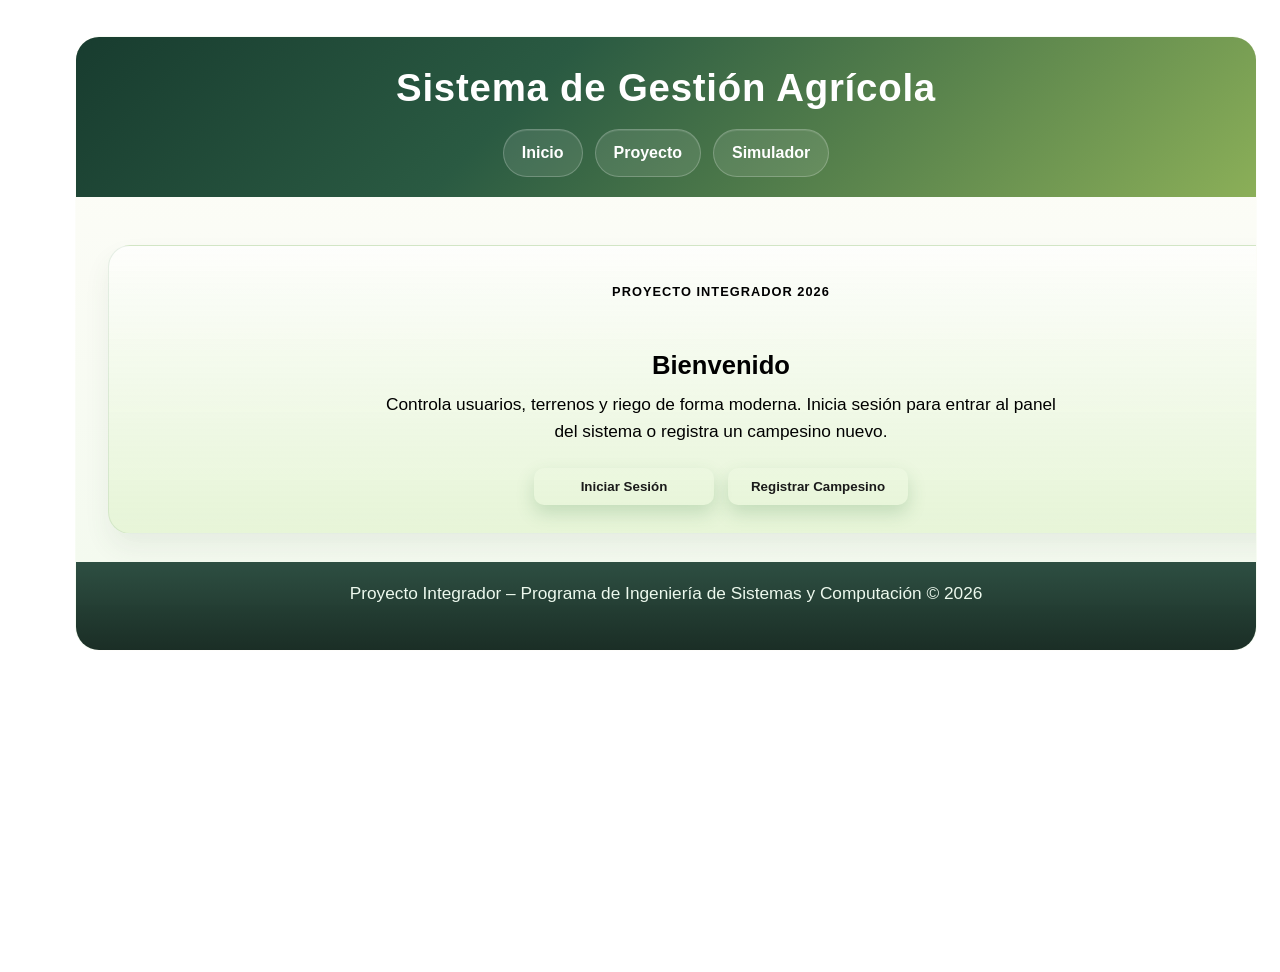
<file: Vista/INDEX.html>
<!DOCTYPE html>
<html lang="es">
<head>
    <meta charset="UTF-8">
    <meta name="viewport" content="width=device-width, initial-scale=1.0">
    <title>Sistema de Gestión Agrícola | 2026</title>
    <link rel="stylesheet" href="/Vista/CSS/estilo.css">
</head>
<body>
    <div class="container">
        <header>
            <h1>Sistema de Gestión Agrícola</h1>
            <nav class="nav-links">
                <a href="/">Inicio</a>
                <a href="/Vista/HTML/0_inicio.html">Proyecto</a>
                <a href="/Vista/HTML/2_simulacion.html">Simulador</a>
            </nav>
        </header>

        <main>
            <div id="welcomeSection" class="main-container visible">
                <span class="hero-badge">Proyecto Integrador 2026</span>
                <h2>Bienvenido</h2>
                <p>Controla usuarios, terrenos y riego de forma moderna. Inicia sesión para entrar al panel del sistema o registra un campesino nuevo.</p>
                <div class="hero-actions">
                    <button id="showLoginBtn">Iniciar Sesión</button>
                    <button id="showRegisterBtn">Registrar Campesino</button>
                </div>
            </div>

            <div id="loginSection" class="main-container">
                <h2>Iniciar Sesión</h2>
                <form id="formLogin">
                    <label for="loginNombre">Nombre de Usuario:</label>
                    <input type="text" id="loginNombre" required>
                    <label for="loginContrasena">Contraseña:</label>
                    <input type="password" id="loginContrasena" required>
                    <button type="submit">Iniciar Sesión</button>
                    <p id="mensajeLogin" class="message"></p>
                </form>
                <button id="backToWelcomeFromLogin">Volver</button>
            </div>

            <div id="registerSection" class="main-container">
                <h2>Registrar Nuevo Campesino</h2>
                <form id="formCrearUsuario">
                    <label for="nombreUsuario">Nombre de Usuario:</label>
                    <input type="text" id="nombreUsuario" required>
                    <label for="contrasenaUsuario">Contraseña:</label>
                    <input type="password" id="contrasenaUsuario" required>
                    <button type="submit">Registrar</button>
                    <p id="mensajeRegistro" class="message"></p>
                </form>
                <button id="backToWelcomeFromRegister">Volver</button>
            </div>

            <div id="adminSection" class="main-container">
                <h2>Panel de Administración</h2>
                <p>Bienvenido, <span id="adminUsername"></span> (<span id="adminUserRole"></span>)</p>

                <section>
                    <h3>Crear Nuevo Usuario</h3>
                    <form id="formAdminCrearUsuario">
                        <label for="adminNombreUsuario">Nombre de Usuario:</label>
                        <input type="text" id="adminNombreUsuario" required>
                        <label for="adminContrasenaUsuario">Contraseña:</label>
                        <input type="password" id="adminContrasenaUsuario" required>
                        <label for="adminRolUsuario">Rol:</label>
                        <select id="adminRolUsuario" required>
                            <option value="campesino">Campesino</option>
                            <option value="administrador">Administrador</option>
                        </select>
                        <button type="submit">Crear Usuario</button>
                        <p id="mensajeAdminCrearUsuario" class="message"></p>
                    </form>

                    <h3>Editar Usuario Existente</h3>
                    <form id="formAdminEditarUsuario">
                        <label for="adminSelectUsuarioEditar">Usuario:</label>
                        <select id="adminSelectUsuarioEditar" required></select>
                        <label for="adminEditarNombreUsuario">Nuevo Nombre:</label>
                        <input type="text" id="adminEditarNombreUsuario" required>
                        <label for="adminEditarRolUsuario">Nuevo Rol:</label>
                        <select id="adminEditarRolUsuario" required>
                            <option value="campesino">Campesino</option>
                            <option value="administrador">Administrador</option>
                        </select>
                        <label for="adminEditarContrasenaUsuario">Nueva Contraseña (opcional):</label>
                        <input type="password" id="adminEditarContrasenaUsuario">
                        <button type="submit">Guardar Cambios</button>
                        <p id="mensajeAdminEditarUsuario" class="message"></p>
                    </form>

                    <div id="listaUsuarios"></div>
                </section>

                <section>
                    <h3>Crear Nuevo Terreno</h3>
                    <form id="formAdminCrearTerreno">
                        <label for="adminAnchoTerreno">Ancho (metros):</label>
                        <input type="number" id="adminAnchoTerreno" step="0.01" min="0.01" required>
                        <label for="adminLargoTerreno">Largo (metros):</label>
                        <input type="number" id="adminLargoTerreno" step="0.01" min="0.01" required>
                        <button type="submit">Crear Terreno</button>
                        <p id="mensajeAdminCrearTerreno" class="message"></p>
                    </form>

                    <h3>Editar Terreno Existente</h3>
                    <form id="formAdminEditarTerreno">
                        <label for="adminSelectTerrenoEditar">Terreno:</label>
                        <select id="adminSelectTerrenoEditar" required></select>
                        <label for="adminEditarAnchoTerreno">Nuevo Ancho:</label>
                        <input type="number" id="adminEditarAnchoTerreno" step="0.01" min="0.01" required>
                        <label for="adminEditarLargoTerreno">Nuevo Largo:</label>
                        <input type="number" id="adminEditarLargoTerreno" step="0.01" min="0.01" required>
                        <button type="submit">Guardar Terreno</button>
                        <p id="mensajeAdminEditarTerreno" class="message"></p>
                    </form>

                    <div id="listaTerrenos"></div>
                </section>

                <section>
                    <h3>Asignar Terreno a Campesino</h3>
                    <form id="formAdminAsignarTerreno">
                        <label for="selectCampesinoAsignar">Seleccionar Campesino:</label>
                        <select id="selectCampesinoAsignar" required>
                            <option value="">Cargando campesinos...</option>
                        </select>
                        <label for="selectTerrenoAsignar">Seleccionar Terreno:</label>
                        <select id="selectTerrenoAsignar" required>
                            <option value="">Cargando terrenos...</option>
                        </select>
                        <button type="submit">Asignar Terreno</button>
                        <p id="mensajeAsignarTerreno" class="message"></p>
                    </form>
                </section>

                <button id="logoutAdminBtn">Cerrar Sesión</button>
            </div>

            <div id="campesinoSection" class="main-container">
                <h2>Panel del Campesino</h2>
                <p>Bienvenido, <span id="campesinoUsername"></span> (<span id="campesinoUserRole"></span>)</p>
                <section>
                    <h3>Información de Terreno Asignado:</h3>
                    <p id="infoTerrenoCampesino">Ninguno asignado.</p>
                </section>
                <section>
                    <h3>Cambiar de Terreno</h3>
                    <form id="formCampesinoCambiarTerreno">
                        <label for="selectTerrenoCampesino">Selecciona tu nuevo terreno:</label>
                        <select id="selectTerrenoCampesino" required>
                            <option value="">Cargando terrenos...</option>
                        </select>
                        <button type="submit">Cambiar Terreno</button>
                        <p id="mensajeCambiarTerrenoCampesino" class="message"></p>
                    </form>
                </section>
                <section>
                    <h3>Control de Aspersor:</h3>
                    <p>Estado del Aspersor: <span id="estadoAspersorCampesino">APAGADO</span></p>
                    <div class="hero-actions" style="justify-content:flex-start;">
                        <button id="btnEncenderAspersor">Encender Aspersor</button>
                        <button id="btnApagarAspersor">Apagar Aspersor</button>
                    </div>
                </section>
                <button id="logoutCampesinoBtn">Cerrar Sesión</button>
            </div>
        </main>

        <footer>
            <p>Proyecto Integrador – Programa de Ingeniería de Sistemas y Computación © 2026</p>
        </footer>
    </div>

    <script src="../Logica/JavaScript/kaka.js"></script>
</body>
</html>
</file>
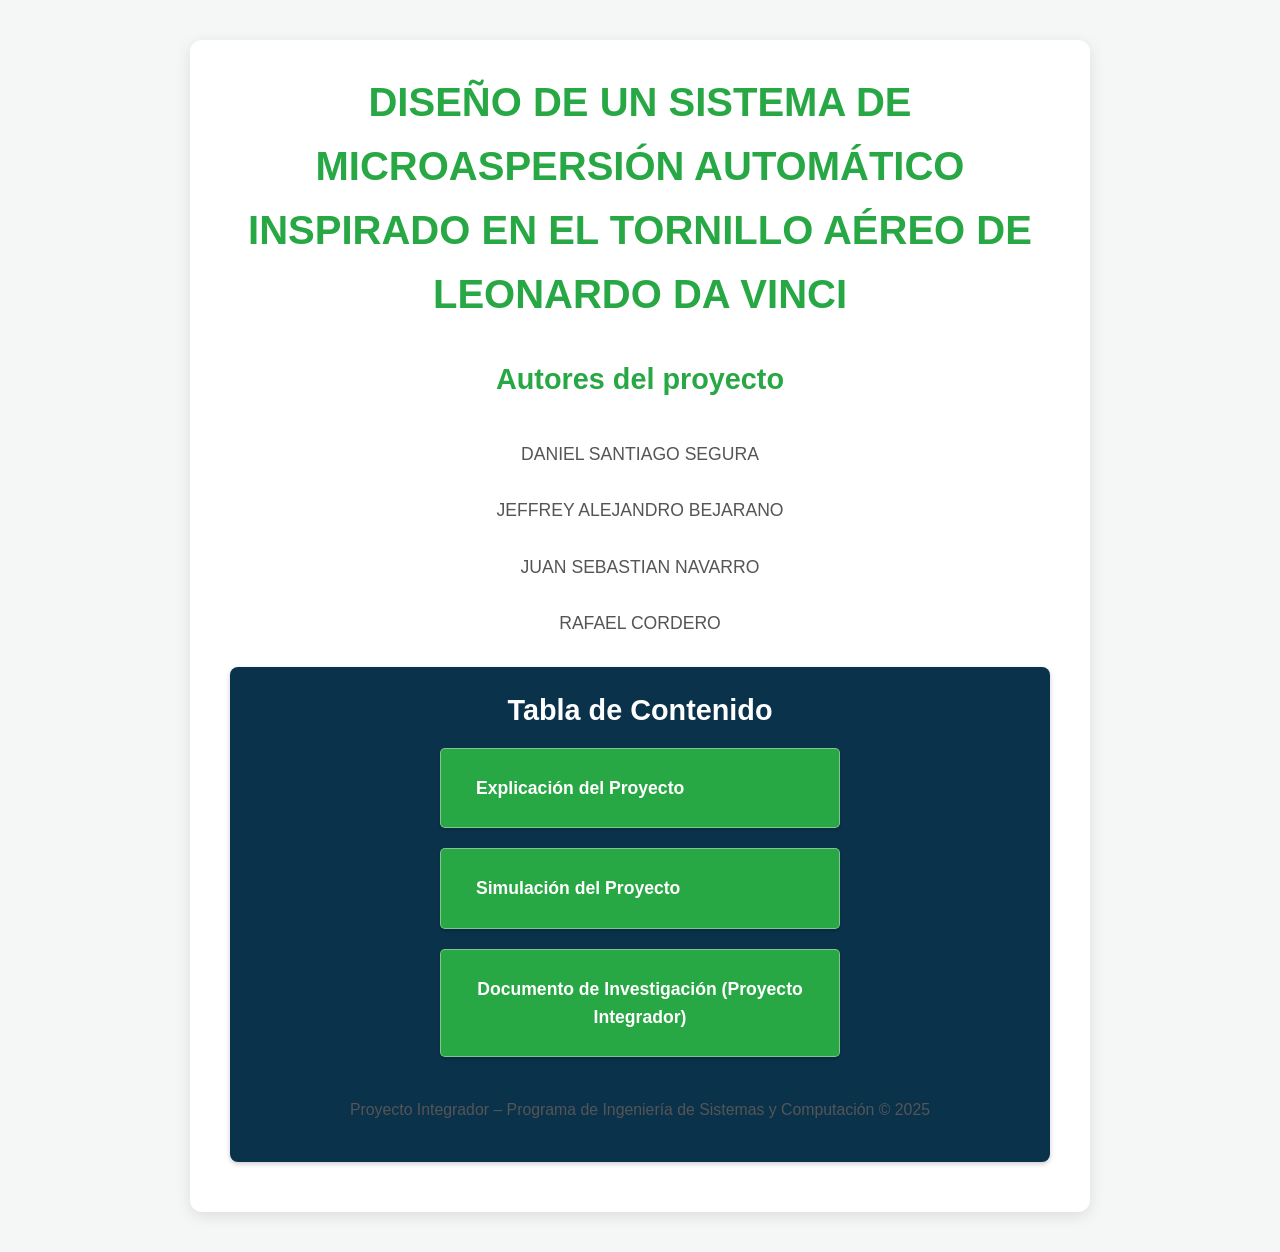
<file: 0_inicio.html>
<!DOCTYPE html>
<html lang="es">
  
<head>
  <meta charset="UTF-8">
  <meta name="viewport" content="width=device-width, initial-scale=1.0">
  <title>Inicio</title>
  <link rel="stylesheet" href="../CSS/estilo.css">
  <link rel="shortcut icon" href="https://e7.pngegg.com/pngimages/283/828/png-clipart-dragon-pixel-logo-terriermon-renamon-impmon-digimon-logo-digimon-angle-text-thumbnail.png" />
</head>
<body>
  <div class="container">
    <h1>DISEÑO DE UN SISTEMA DE MICROASPERSIÓN AUTOMÁTICO INSPIRADO EN EL TORNILLO AÉREO DE LEONARDO DA VINCI</h1>
    <h2> Autores del proyecto </h2>
    <p>
      <br> DANIEL SANTIAGO SEGURA</br>
      <br>JEFFREY ALEJANDRO BEJARANO</br> 
      <br>JUAN SEBASTIAN NAVARRO</br>
      <br>RAFAEL CORDERO</br>
    </p>

    <header>
      <h3>Tabla de Contenido</h3>
      <nav>
        <ul>
          <li><a href="1_expicasion.html">Explicación del Proyecto</a></li>
          <li><a href="2_simulacion.html">Simulación del Proyecto</a></li>
          <li><a href="4_documento.html">Documento de Investigación (Proyecto Integrador)</a></li>
        </ul>
      </nav>
      <footer>
        <p>Proyecto Integrador – Programa de Ingeniería de Sistemas y Computación © 2025</p>
      </footer>
    </header>
  </div>
</body>
</html>
</file>
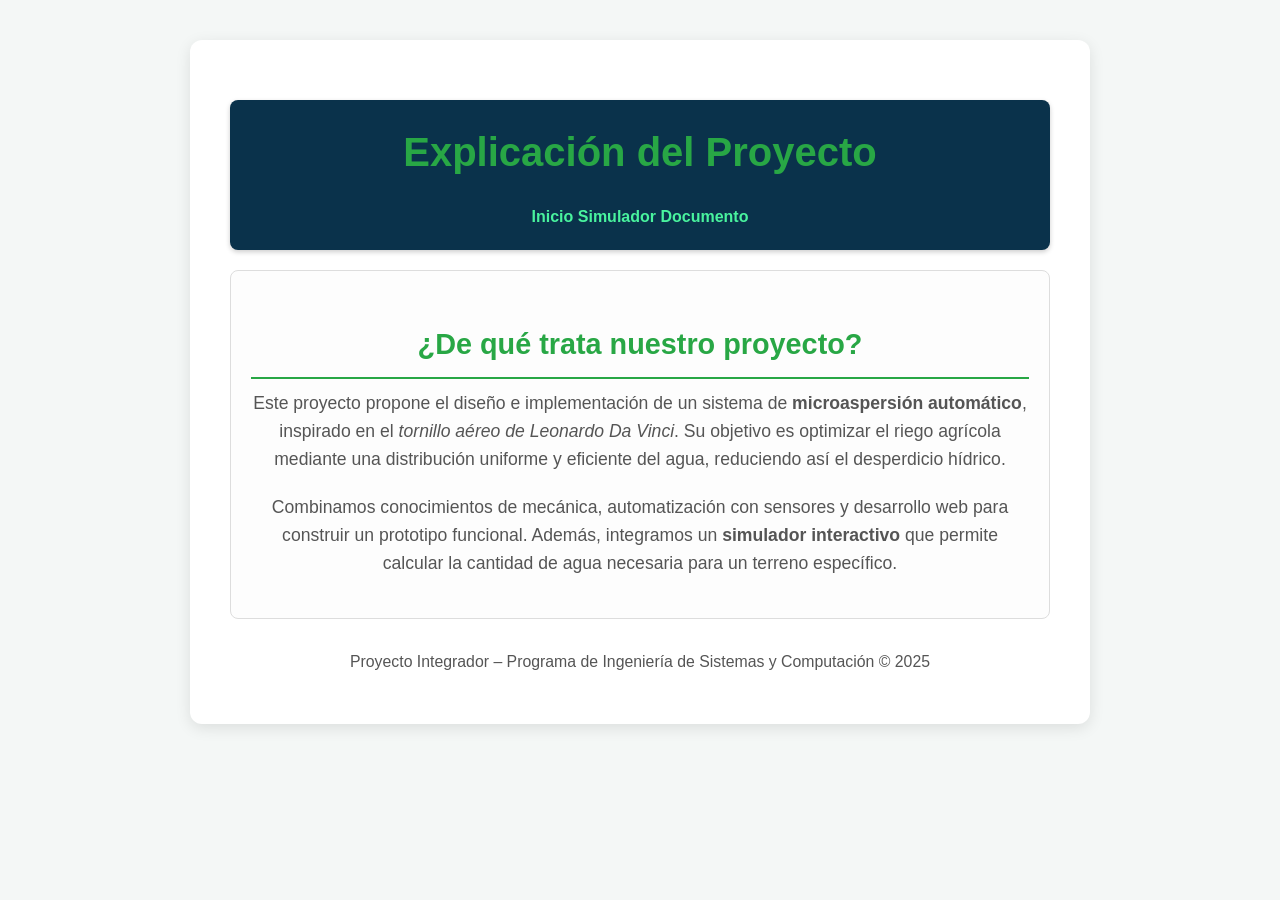
<file: 1_expicasion.html>
<!DOCTYPE html>
<html lang="es">
<head>
  <meta charset="UTF-8" />
  <meta name="viewport" content="width=device-width, initial-scale=1.0"/>
  <title>Explicación del Proyecto</title>
  <link rel="stylesheet" href="../CSS/estilo.css" />
  <link rel="shortcut icon" href="https://e7.pngegg.com/pngimages/283/828/png-clipart-dragon-pixel-logo-terriermon-renamon-impmon-digimon-logo-digimon-angle-text-thumbnail.png" />
</head>

<body>
  <div class="container">
    <header>
      <h1>Explicación del Proyecto</h1>
      <nav class="nav-links">
        <a href="../HTML/0_inicio.html">Inicio</a>
        <a href="../HTML/2_simulacion.html">Simulador</a>
        <a href="../HTML/4_documento.html">Documento</a>
      </nav>
    </header>

    <main>
      <section>
        <h2>¿De qué trata nuestro proyecto?</h2>
        <p>
          Este proyecto propone el diseño e implementación de un sistema de
          <strong>microaspersión automático</strong>,
          inspirado en el <em>tornillo aéreo de Leonardo Da Vinci</em>. Su objetivo
          es optimizar el riego agrícola mediante una distribución uniforme y eficiente del agua,
          reduciendo así el desperdicio hídrico.
        </p>
        <p>
          Combinamos conocimientos de mecánica, automatización con sensores y desarrollo web
          para construir un prototipo funcional. Además, integramos un <strong>simulador interactivo</strong>
          que permite calcular la cantidad de agua necesaria para un terreno específico.
        </p>
      </section>
    </main>
    <footer>
      <p>Proyecto Integrador – Programa de Ingeniería de Sistemas y Computación © 2025</p>
    </footer>
  </div>
</body>
</html>
</file>
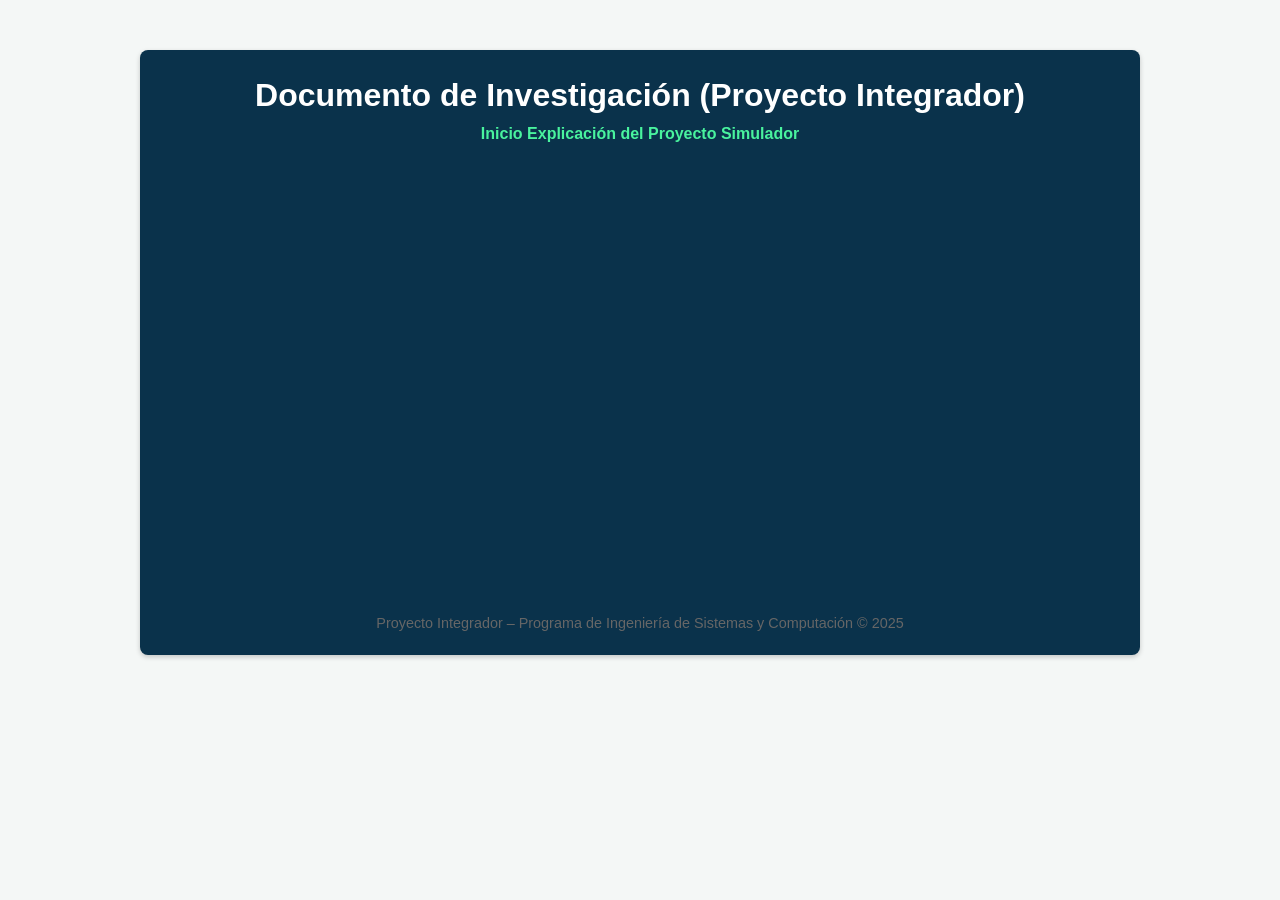
<file: 4_documento.html>
<!DOCTYPE html>
<html lang="en">
<head>
    <meta charset="UTF-8">
    <meta name="viewport" content="width=device-width, initial-scale=1.0">
    <title>Documento de Investigación (Proyecto Integrador)</title>
    <link rel="stylesheet" href="../CSS/estilo.css">
    <link rel="shortcut icon" href="https://e7.pngegg.com/pngimages/283/828/png-clipart-dragon-pixel-logo-terriermon-renamon-impmon-digimon-logo-digimon-angle-text-thumbnail.png" />
</head>
<header>
    <h1>Documento de Investigación (Proyecto Integrador)</h1>
    <nav class="nav-links">
      <a href="../HTML/0_inicio.html">Inicio</a>
      <a href="../HTML/1_expicasion.html">Explicación del Proyecto</a>
      <a href="../HTML/2_simulacion.html">Simulador</a>
    </nav>
<body>
        <iframe src="https://1drv.ms/w/c/e549cd5d8cd2abd3/IQTeVass_ZE5SKUJpzkcbZb9ARgtcz863Y4p4AGqFOjgWWo" width="1000" height="428" frameborder="0" scrolling="no"></iframe>
</body>
    <footer>
        <p>Proyecto Integrador – Programa de Ingeniería de Sistemas y Computación © 2025</p>
    </footer>
</header>
</html>
</file>
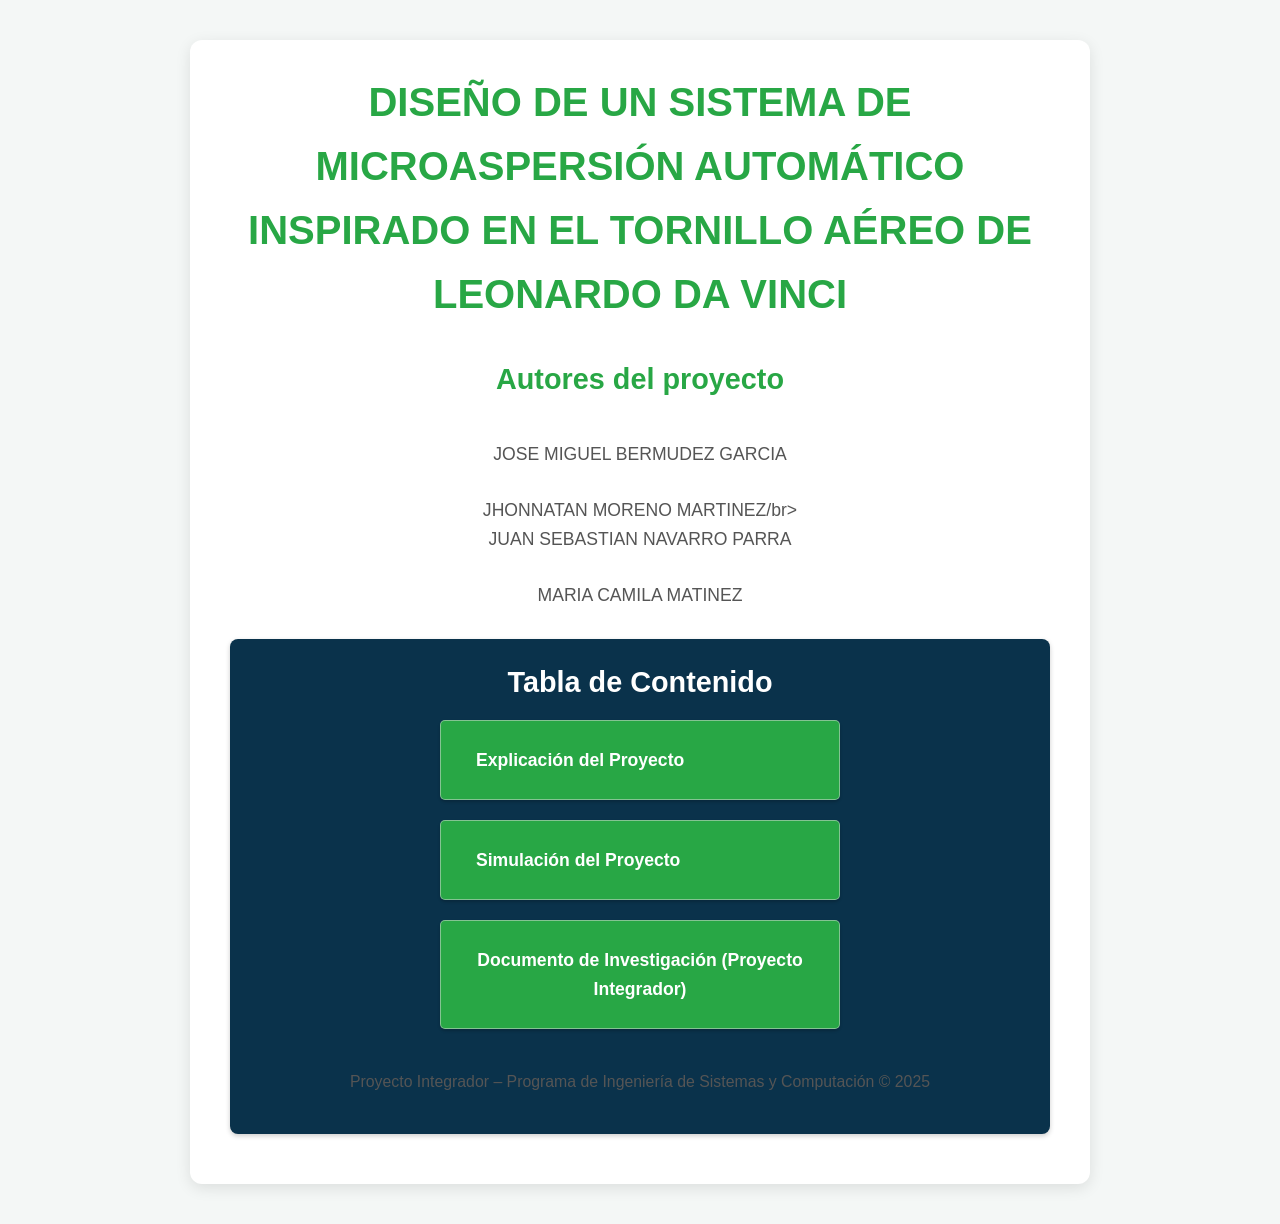
<file: HTML/0_inicio.html>
<!DOCTYPE html>
<html lang="es">
  
<head>
  <meta charset="UTF-8">
  <meta name="viewport" content="width=device-width, initial-scale=1.0">
  <title>Inicio</title>
  <link rel="stylesheet" href="../CSS/estilo.css">
  <link rel="shortcut icon" href="https://e7.pngegg.com/pngimages/283/828/png-clipart-dragon-pixel-logo-terriermon-renamon-impmon-digimon-logo-digimon-angle-text-thumbnail.png" />
</head>
<body>
  <div class="container">
    <h1>DISEÑO DE UN SISTEMA DE MICROASPERSIÓN AUTOMÁTICO INSPIRADO EN EL TORNILLO AÉREO DE LEONARDO DA VINCI</h1>
    <h2> Autores del proyecto </h2>
    <p>
      <br>JOSE MIGUEL BERMUDEZ GARCIA</br>
      <br>JHONNATAN MORENO MARTINEZ/br> 
      <br>JUAN SEBASTIAN NAVARRO PARRA</br>
      <br>MARIA CAMILA MATINEZ</br>
    </p>

    <header>
      <h3>Tabla de Contenido</h3>
      <nav>
        <ul>
          <li><a href="1_expicasion.html">Explicación del Proyecto</a></li>
          <li><a href="2_simulacion.html">Simulación del Proyecto</a></li>
          <li><a href="4_documento.html">Documento de Investigación (Proyecto Integrador)</a></li>
        </ul>
      </nav>
      <footer>
        <p>Proyecto Integrador – Programa de Ingeniería de Sistemas y Computación © 2025</p>
      </footer>
    </header>
  </div>
</body>
</html>
</file>
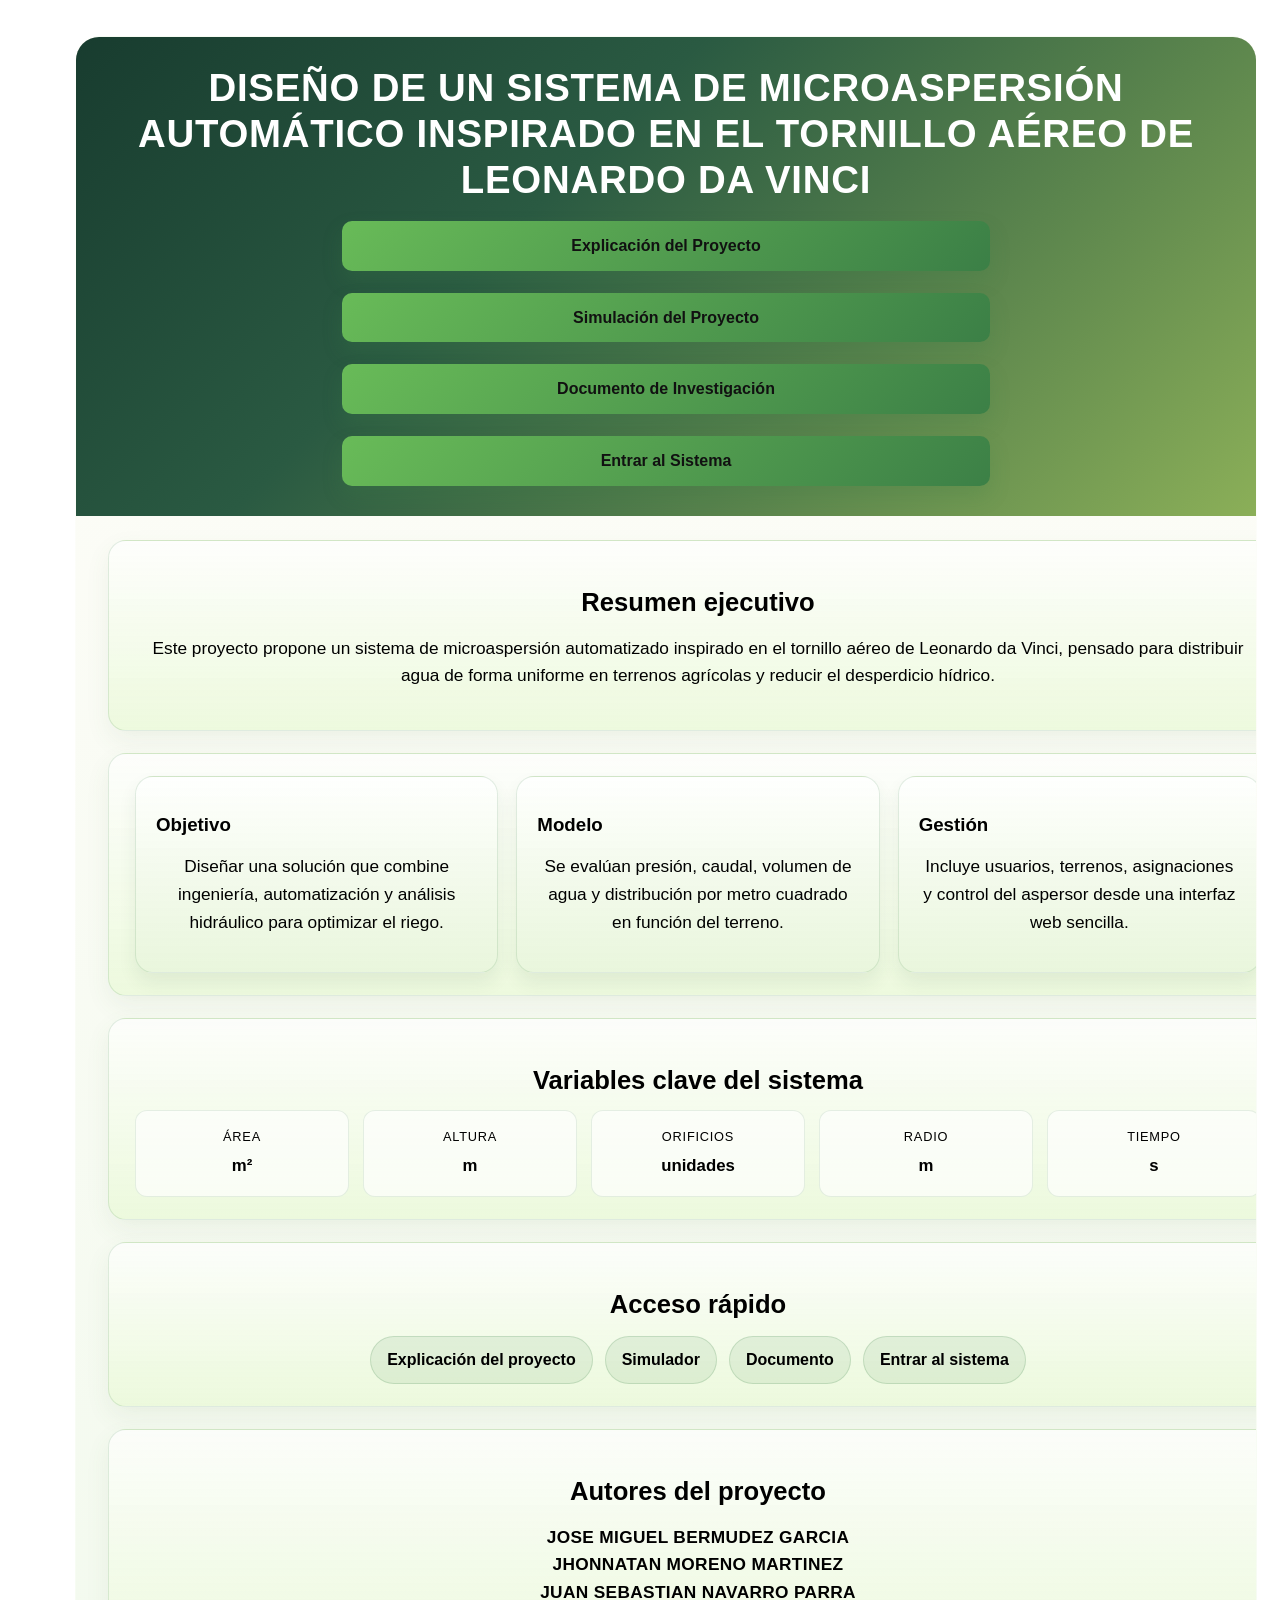
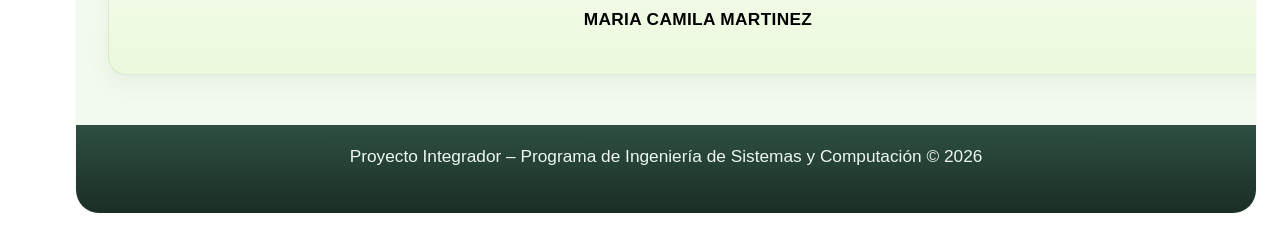
<file: Vista/HTML/0_inicio.html>
<!DOCTYPE html>
<html lang="es">
<head>
  <meta charset="UTF-8">
  <meta name="viewport" content="width=device-width, initial-scale=1.0">
  <title>Inicio | Sistema de Microaspersión</title>
  <link rel="stylesheet" href="../CSS/estilo.css">
  <link rel="shortcut icon" href="https://e7.pngegg.com/pngimages/283/828/png-clipart-dragon-pixel-logo-terriermon-renamon-impmon-digimon-logo-digimon-angle-text-thumbnail.png" />
</head>
<body>
  <div class="container">
    <header>
      <h1>DISEÑO DE UN SISTEMA DE MICROASPERSIÓN AUTOMÁTICO INSPIRADO EN EL TORNILLO AÉREO DE LEONARDO DA VINCI</h1>
      <nav>
        <ul>
          <li><a href="1_expicasion.html">Explicación del Proyecto</a></li>
          <li><a href="2_simulacion.html">Simulación del Proyecto</a></li>
          <li><a href="4_documento.html">Documento de Investigación</a></li>
          <li><a href="../INDEX.html">Entrar al Sistema</a></li>
        </ul>
      </nav>
    </header>

    <main>
      <section>
        <h2>Resumen ejecutivo</h2>
        <p>
          Este proyecto propone un sistema de microaspersión automatizado inspirado en el tornillo aéreo de Leonardo da Vinci,
          pensado para distribuir agua de forma uniforme en terrenos agrícolas y reducir el desperdicio hídrico.
        </p>
      </section>

      <section class="feature-grid">
        <div class="feature-card">
          <h3>Objetivo</h3>
          <p>Diseñar una solución que combine ingeniería, automatización y análisis hidráulico para optimizar el riego.</p>
        </div>
        <div class="feature-card">
          <h3>Modelo</h3>
          <p>Se evalúan presión, caudal, volumen de agua y distribución por metro cuadrado en función del terreno.</p>
        </div>
        <div class="feature-card">
          <h3>Gestión</h3>
          <p>Incluye usuarios, terrenos, asignaciones y control del aspersor desde una interfaz web sencilla.</p>
        </div>
      </section>

      <section>
        <h2>Variables clave del sistema</h2>
        <div class="stat-list">
          <div><span>Área</span><strong>m²</strong></div>
          <div><span>Altura</span><strong>m</strong></div>
          <div><span>Orificios</span><strong>unidades</strong></div>
          <div><span>Radio</span><strong>m</strong></div>
          <div><span>Tiempo</span><strong>s</strong></div>
        </div>
      </section>

      <section>
        <h2>Acceso rápido</h2>
        <div class="quick-links">
          <a href="1_expicasion.html">Explicación del proyecto</a>
          <a href="2_simulacion.html">Simulador</a>
          <a href="4_documento.html">Documento</a>
          <a href="../INDEX.html">Entrar al sistema</a>
        </div>
      </section>

      <section>
        <h2>Autores del proyecto</h2>
        <p class="author-list">
          JOSE MIGUEL BERMUDEZ GARCIA<br>
          JHONNATAN MORENO MARTINEZ<br>
          JUAN SEBASTIAN NAVARRO PARRA<br>
          MARIA CAMILA MARTINEZ
        </p>
      </section>
    </main>

    <footer>
      <p>Proyecto Integrador – Programa de Ingeniería de Sistemas y Computación © 2026</p>
    </footer>
  </div>
</body>
</html>
</file>
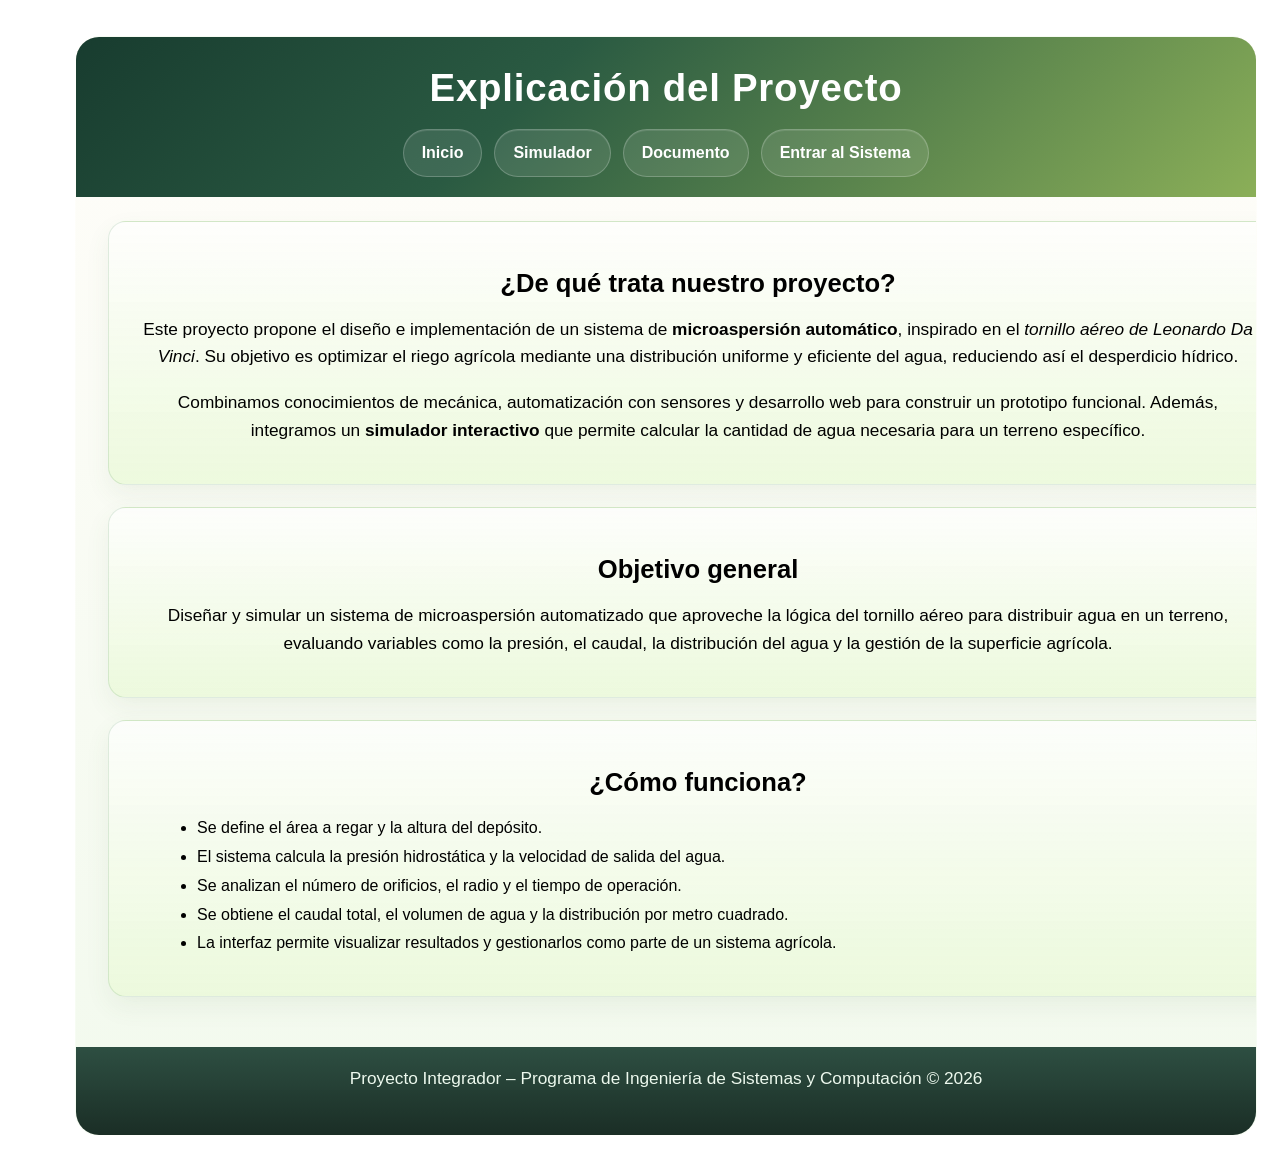
<file: Vista/HTML/1_expicasion.html>
<!DOCTYPE html>
<html lang="es">
<head>
  <meta charset="UTF-8" />
  <meta name="viewport" content="width=device-width, initial-scale=1.0"/>
  <title>Explicación del Proyecto</title>
  <link rel="stylesheet" href="../CSS/estilo.css" />
  <link rel="shortcut icon" href="https://e7.pngegg.com/pngimages/283/828/png-clipart-dragon-pixel-logo-terriermon-renamon-impmon-digimon-logo-digimon-angle-text-thumbnail.png" />
</head>

<body>
  <div class="container">
    <header>
      <h1>Explicación del Proyecto</h1>
      <nav class="nav-links">
        <a href="0_inicio.html">Inicio</a>
        <a href="2_simulacion.html">Simulador</a>
        <a href="4_documento.html">Documento</a>
        <a href="../INDEX.html">Entrar al Sistema</a>
      </nav>
    </header>

    <main>
      <section>
        <h2>¿De qué trata nuestro proyecto?</h2>
        <p>
          Este proyecto propone el diseño e implementación de un sistema de
          <strong>microaspersión automático</strong>,
          inspirado en el <em>tornillo aéreo de Leonardo Da Vinci</em>. Su objetivo
          es optimizar el riego agrícola mediante una distribución uniforme y eficiente del agua,
          reduciendo así el desperdicio hídrico.
        </p>
        <p>
          Combinamos conocimientos de mecánica, automatización con sensores y desarrollo web
          para construir un prototipo funcional. Además, integramos un <strong>simulador interactivo</strong>
          que permite calcular la cantidad de agua necesaria para un terreno específico.
        </p>
      </section>

      <section>
        <h2>Objetivo general</h2>
        <p>
          Diseñar y simular un sistema de microaspersión automatizado que aproveche la lógica del tornillo aéreo
          para distribuir agua en un terreno, evaluando variables como la presión, el caudal, la distribución del agua
          y la gestión de la superficie agrícola.
        </p>
      </section>

      <section>
        <h2>¿Cómo funciona?</h2>
        <ul class="bullet-list">
          <li>Se define el área a regar y la altura del depósito.</li>
          <li>El sistema calcula la presión hidrostática y la velocidad de salida del agua.</li>
          <li>Se analizan el número de orificios, el radio y el tiempo de operación.</li>
          <li>Se obtiene el caudal total, el volumen de agua y la distribución por metro cuadrado.</li>
          <li>La interfaz permite visualizar resultados y gestionarlos como parte de un sistema agrícola.</li>
        </ul>
      </section>
    </main>
    <footer>
      <p>Proyecto Integrador – Programa de Ingeniería de Sistemas y Computación © 2026</p>
    </footer>
  </div>
</body>
</html>
</file>
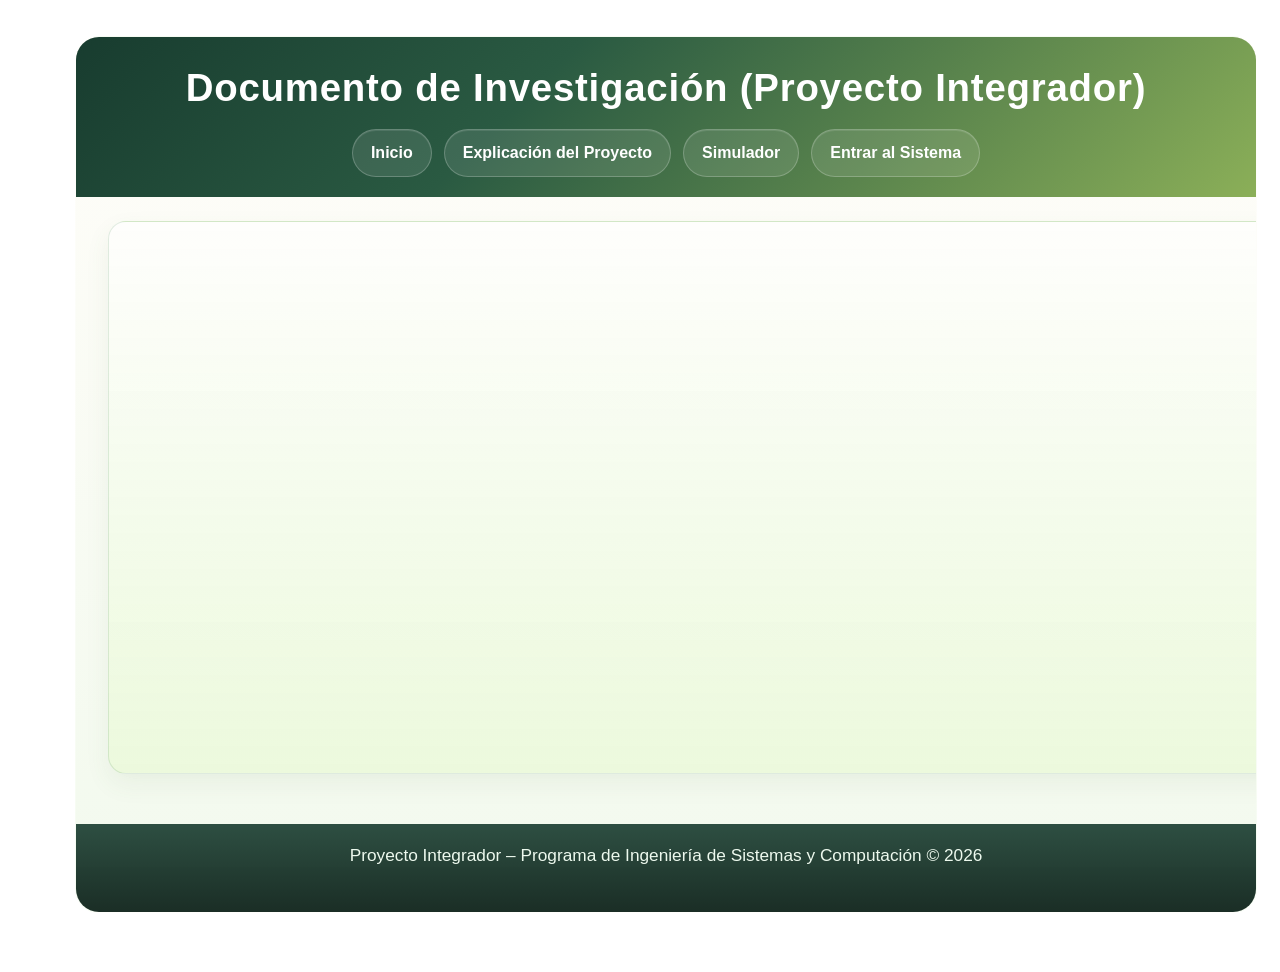
<file: Vista/HTML/4_documento.html>
<!DOCTYPE html>
<html lang="es">
<head>
    <meta charset="UTF-8">
    <meta name="viewport" content="width=device-width, initial-scale=1.0">
    <title>Documento de Investigación (Proyecto Integrador)</title>
    <link rel="stylesheet" href="../CSS/estilo.css">
    <link rel="shortcut icon" href="https://e7.pngegg.com/pngimages/283/828/png-clipart-dragon-pixel-logo-terriermon-renamon-impmon-digimon-logo-digimon-angle-text-thumbnail.png" />
</head>
<body>
  <div class="container">
    <header>
      <h1>Documento de Investigación (Proyecto Integrador)</h1>
      <nav class="nav-links">
        <a href="0_inicio.html">Inicio</a>
        <a href="1_expicasion.html">Explicación del Proyecto</a>
        <a href="2_simulacion.html">Simulador</a>
        <a href="../INDEX.html">Entrar al Sistema</a>
      </nav>
    </header>

    <main>
      <section>
        <iframe src="https://1drv.ms/w/c/e549cd5d8cd2abd3/IQTeVass_ZE5SKUJpzkcbZb9ARgtcz863Y4p4AGqFOjgWWo" width="100%" height="500" frameborder="0" scrolling="no"></iframe>
      </section>
    </main>

    <footer>
      <p>Proyecto Integrador – Programa de Ingeniería de Sistemas y Computación © 2026</p>
    </footer>
  </div>
</body>
</html>
</file>
<file: Vista/CSS/estilo.css>
":root {
  --bg-dark: #153f2f;
  --bg-deep: #234a3b;
  --bg-panel: rgba(255, 249, 242, 0.88);
  --bg-soft: #f3f8ee;
  --green: #6bbf59;
  --green-dark: #3a7f46;
  --green-soft: #eaf9d8;
  --olive: #a4c76d;
  --soil: #c98b4d;
  --sun: #f7bf5b;
  --navy: #1d4837;
  --navy-soft: #325c49;
  --text: #1f332f;
  --muted: #536c63;
  --line: rgba(25, 48, 41, 0.12);
  --shadow: 0 22px 60px rgba(18, 45, 33, 0.26);
}

* {
  box-sizing: border-box;
  margin: 0;
  padding: 0;
}

html {
  scroll-behavior: smooth;
}

body {
  font-family: 'Segoe UI', Tahoma, Geneva, Verdana, sans-serif;
  background:
    radial-gradient(circle at top left, rgba(247, 191, 91, 0.28), transparent 24%),
    radial-gradient(circle at bottom right, rgba(106, 166, 92, 0.2), transparent 22%),
    linear-gradient(135deg, var(--bg-dark) 0%, var(--bg-deep) 38%, #1e4a32 100%);
  color: var(--text);
  line-height: 1.6;
  min-height: 100vh;
  padding: 28px 18px;
  width: 100%;
  overflow-x: hidden;
}

img {
  max-width: 100%;
  display: block;
}

.container {
  width: min(1180px, 100%);
  max-width: 100%;
  margin: 0 auto;
  background: linear-gradient(180deg, rgba(255, 253, 249, 0.92), rgba(241, 249, 236, 0.92));
  backdrop-filter: blur(8px);
  border: 1px solid rgba(255, 255, 255, 0.25);
  border-radius: 24px;
  box-shadow: var(--shadow);
  overflow: hidden;
}

header {
  background: linear-gradient(135deg, #183c2f 0%, #2a5a42 38%, #8baf58 100%);
  color: #fff;
  padding: 28px 32px 20px;
}

header h1,
header h3 {
  color: #fff;
  text-align: center;
  margin: 0 0 18px;
}

header h1 {
  font-size: clamp(1.8rem, 2.8vw, 3.1rem);
  letter-spacing: 0.02em;
}

.nav-links {
  display: flex;
  justify-content: center;
  align-items: center;
  gap: 12px;
  flex-wrap: wrap;
  margin-top: 10px;
}

.nav-links a,
nav ul li a,
button,
a {
  transition: all 0.2s ease;
}

.nav-links a {
  display: inline-block;
  padding: 10px 18px;
  color: #fff;
  background: rgba(255, 255, 255, 0.1);
  border: 1px solid rgba(255, 255, 255, 0.22);
  border-radius: 999px;
  text-decoration: none;
  font-weight: 600;
  box-shadow: inset 0 1px 0 rgba(255,255,255,0.1);
}

.nav-links a:hover {
  background: rgba(247, 191, 91, 0.16);
  border-color: rgba(247, 191, 91, 0.8);
  transform: translateY(-1px);
  text-decoration: none;
}

main {
  padding: 24px min(32px, 4vw) 28px;
  width: 100%;
}

section {
  background: linear-gradient(180deg, rgba(255, 255, 255, 0.68), rgba(234, 249, 216, 0.8));
  border: 1px solid rgba(58, 127, 70, 0.15);
  border-radius: 18px;
  padding: 22px 26px;
  margin-bottom: 22px;
  box-shadow: 0 10px 24px rgba(75, 112, 69, 0.08);
}

section h2,
section h3 {
  color: var(--navy);
  margin-bottom: 14px;
}

section p {
  color: var(--muted);
  margin-bottom: 12px;
}

.feature-grid {
  display: grid;
  grid-template-columns: repeat(auto-fit, minmax(220px, 1fr));
  gap: 18px;
  margin-top: 10px;
}

.feature-card {
  background: linear-gradient(180deg, rgba(255,255,255,0.8), rgba(233, 246, 220, 0.9));
  border: 1px solid rgba(58, 127, 70, 0.15);
  border-radius: 18px;
  padding: 18px 20px;
  box-shadow: 0 10px 18px rgba(44, 72, 53, 0.08);
}

.feature-card h3 {
  margin-bottom: 10px;
  color: var(--green-dark);
  text-align: left;
}

.feature-card p {
  text-align: left;
  margin-bottom: 0;
}

.stat-list {
  display: grid;
  grid-template-columns: repeat(auto-fit, minmax(140px, 1fr));
  gap: 14px;
  margin-top: 14px;
}

.stat-list div {
  padding: 16px 14px;
  background: rgba(255,255,255,0.68);
  border: 1px solid rgba(58, 127, 70, 0.12);
  border-radius: 12px;
  text-align: center;
}

.stat-list span {
  display: block;
  font-size: 0.8rem;
  color: var(--muted);
  text-transform: uppercase;
  letter-spacing: 0.06em;
}

.stat-list strong {
  display: block;
  margin-top: 6px;
  color: var(--navy);
  font-size: 1.05rem;
}

.quick-links {
  display: flex;
  flex-wrap: wrap;
  gap: 12px;
  justify-content: center;
  margin-top: 16px;
}

.quick-links a {
  display: inline-block;
  text-decoration: none;
  padding: 10px 16px;
  border-radius: 999px;
  background: rgba(58, 127, 70, 0.1);
  border: 1px solid rgba(58, 127, 70, 0.18);
  color: var(--navy);
  font-weight: 700;
}

.quick-links a:hover {
  background: rgba(247, 191, 91, 0.14);
}

.bullet-list {
  margin-left: 22px;
  color: var(--muted);
  line-height: 1.8;
}

.author-list {
  font-weight: 600;
  color: var(--navy);
  letter-spacing: 0.02em;
}

.container h1,
.container h2,
.container h3 {
  line-height: 1.2;
}

.container h1 {
  color: var(--green-dark);
  text-align: center;
  margin-bottom: 18px;
  font-size: clamp(2rem, 3vw, 3rem);
}

.container h2 {
  color: var(--green-dark);
  text-align: center;
  margin-top: 24px;
  margin-bottom: 10px;
  font-size: clamp(1.4rem, 2vw, 2rem);
}

.container p {
  text-align: center;
  margin-bottom: 18px;
  font-size: 1.08rem;
  color: var(--muted);
}

.container p br {
  display: block;
  margin-bottom: 6px;
}

form {
  background: linear-gradient(180deg, rgba(255, 255, 255, 0.7), rgba(237, 247, 243, 0.95));
  border: 1px solid var(--line);
  border-radius: 16px;
  padding: 22px 20px;
  display: flex;
  flex-direction: column;
  gap: 14px;
  margin-bottom: 26px;
  box-shadow: inset 0 1px 0 rgba(255, 255, 255, 0.8);
}

label {
  display: block;
  font-weight: 700;
  color: var(--text);
  font-size: 0.96rem;
}

input,
textarea,
select {
  width: 100%;
  border: 1px solid rgba(21, 47, 45, 0.18);
  background: rgba(255, 255, 255, 0.9);
  border-radius: 10px;
  padding: 11px 12px;
  font-size: 1rem;
  color: var(--text);
  outline: none;
}

input:focus,
textarea:focus,
select:focus {
  border-color: rgba(43, 182, 115, 0.8);
  box-shadow: 0 0 0 3px rgba(43, 182, 115, 0.12);
}

button {
  border: none;
  border-radius: 10px;
  cursor: pointer;
  font-weight: 700;
  padding: 11px 18px;
  color: #1a1a1a;
  background: linear-gradient(135deg, var(--green) 0%, var(--green-dark) 100%);
  box-shadow: 0 8px 18px rgba(58, 127, 70, 0.22);
}

button:hover {
  transform: translateY(-1px);
  filter: brightness(1.02);
}

button[type="submit"] {
  margin-top: 8px;
}

#welcomeSection,
#loginSection,
#registerSection,
#adminSection,
#campesinoSection {
  padding: clamp(18px, 3vw, 28px) clamp(14px, 2vw, 22px);
}

.main-container {
  display: none;
  padding: clamp(18px, 3vw, 28px) clamp(16px, 2vw, 26px) 20px;
  background: linear-gradient(180deg, rgba(255,255,255,0.72), rgba(234, 249, 216, 0.9));
  border: 1px solid rgba(58, 127, 70, 0.12);
  border-radius: 22px;
  box-shadow: 0 14px 26px rgba(59, 91, 62, 0.08);
  margin-top: 24px;
  width: 100%;
  max-width: 100%;
}

.main-container.visible {
  display: block;
}

.main-container.hidden {
  display: none;
}

#welcomeSection,
#loginSection,
#registerSection {
  background: linear-gradient(180deg, rgba(255,255,255,0.65), rgba(228, 244, 211, 0.85));
  text-align: center;
}

#welcomeSection .hero-badge {
  display: inline-block;
  margin-bottom: 16px;
  padding: 8px 14px;
  border-radius: 999px;
  background: var(--green-soft);
  color: var(--green-dark);
  font-weight: 700;
  font-size: 0.8rem;
  letter-spacing: 0.08em;
  text-transform: uppercase;
}

#welcomeSection h1 {
  margin-bottom: 14px;
}

#welcomeSection p {
  max-width: 680px;
  margin: 0 auto 22px;
}

.hero-actions {
  display: flex;
  justify-content: center;
  gap: 14px;
  flex-wrap: wrap;
  margin-top: 20px;
}

#showLoginBtn,
#showRegisterBtn,
#backToWelcomeFromLogin,
#backToWelcomeFromRegister,
#logoutAdminBtn,
#logoutCampesinoBtn,
#btnEncenderAspersor,
#btnApagarAspersor {
  min-width: 180px;
}

#backToWelcomeFromLogin,
#backToWelcomeFromRegister,
#logoutAdminBtn,
#logoutCampesinoBtn {
  color: #111;
  background: linear-gradient(135deg, #dfe7dc 0%, #becdb4 100%);
  box-shadow: 0 8px 18px rgba(108, 117, 125, 0.18);
}

#btnEncenderAspersor {
  background: linear-gradient(135deg, #6bbf59 0%, #3a7f46 100%);
}

#btnApagarAspersor {
  background: linear-gradient(135deg, #d59043 0%, #b7652c 100%);
}

.message {
  font-weight: 700;
  margin-top: 8px;
  min-height: 20px;
}

#listaUsuarios,
#listaTerrenos {
  margin-top: 18px;
}

#listaUsuarios h4,
#listaTerrenos h4 {
  margin-bottom: 10px;
  color: var(--navy);
}

#listaUsuarios ul,
#listaTerrenos ul,
nav ul {
  list-style: none;
  padding: 0;
  margin: 0;
}

#listaUsuarios li,
#listaTerrenos li,
nav ul li {
  background: rgba(255, 255, 255, 0.72);
  border: 1px solid var(--line);
  border-radius: 10px;
  padding: 12px 14px;
  margin-bottom: 10px;
  box-shadow: 0 6px 20px rgba(15, 44, 63, 0.06);
}

nav ul {
  display: flex;
  flex-direction: column;
  align-items: center;
  gap: 12px;
}

nav ul li {
  width: min(620px, 100%);
  text-align: center;
  background: linear-gradient(135deg, rgba(107, 191, 89, 0.96), rgba(58, 127, 70, 0.96));
  border: none;
  box-shadow: 0 10px 20px rgba(58, 127, 70, 0.22);
}

nav ul li a {
  display: block;
  color: #111;
  text-decoration: none;
  font-weight: 700;
}

nav ul li:hover {
  transform: translateY(-1px);
}

footer {
  background: linear-gradient(180deg, rgba(24, 60, 47, 0.9), rgba(15, 35, 27, 0.95));
  color: #edf9ee;
  text-align: center;
  padding: 18px 20px 24px;
  font-size: 0.92rem;
}

footer p {
  margin: 0;
}

a {
  color: #1b5a7d;
  text-decoration: none;
  font-weight: 700;
}

a:hover {
  text-decoration: underline;
  color: var(--green-dark);
}

@media (max-width: 768px) {
  body {
    padding: 14px 10px;
  }

  .container {
    width: 100%;
  }

  header,
  main {
    padding-left: 18px;
    padding-right: 18px;
  }

  .hero-actions,
  .nav-links {
    flex-direction: column;
  }

  .hero-actions button,
  .nav-links a,
  #showLoginBtn,
  #showRegisterBtn {
    width: 100%;
  }

  .container h1 {
    font-size: 2rem;
  }
}

@media (max-width: 480px) {
  .container {
    border-radius: 18px;
  }

  button,
  input,
  textarea,
  select {
    font-size: 0.96rem;
  }
}
</file>
<file: CSS/estilo.css>
/* Estilo base */
* {
  box-sizing: border-box;
  margin: 0;
  padding: 0;
}

body {
  font-family: 'Segoe UI', Tahoma, Geneva, Verdana, sans-serif;
  padding: 20px;
  background-color: #f4f7f6;
  color: #333;
  line-height: 1.6;
  display: flex;
  justify-content: center;
  align-items: flex-start;
  min-height: 100vh;
  background-image: url('https://i.pinimg.com/736x/31/ac/ee/31acee14a21ea9741b71dd9d07522377.jpg');
  background-size: cover;
  background-position: center;
  background-attachment: fixed;
}

.container {
  background-color: #fff;
  padding: 30px 40px;
  border-radius: 12px;
  box-shadow: 0 4px 15px rgba(0, 0, 0, 0.1);
  width: 100%;
  max-width: 900px;
  margin: 20px auto;
}

/* Estilos de Contenido General (títulos y autores) */
.container h1 {
  color:  #28a745; /* ¡NUEVO COLOR! Azul brillante para el título principal */
  text-align: center;
  margin-bottom: 20px;
  font-size: 2.5em; /* Tamaño más grande para el título */
}

.container h2 {
  color: #28a745; /* Verde vibrante para el subtítulo de autores */
  text-align: center;
  margin-top: 30px;
  margin-bottom: 10px;
  font-size: 1.8em;
}

.container p {
  text-align: center;
  margin-bottom: 20px;
  font-size: 1.1em;
  color: #555;
}

.container p br {
  display: block; /* Asegura que cada <br> cree una nueva línea real */
  margin-bottom: 5px; /* Espacio entre cada línea de autor */
}

/* Header (para la sección de Tabla de Contenido) */
header {
  background-color: #0a324b; /* Azul oscuro más profundo para el header de la tabla de contenido */
  color: white;
  padding: 20px 0;
  text-align: center;
  box-shadow: 0 2px 5px rgba(0, 0, 0, 0.2);
  border-radius: 8px;
  margin-top: 30px; /* Margen superior para separarlo del contenido de autores */
  margin-bottom: 20px;
}

header h3 { /* Título "Tabla de Contenido" */
  margin: 0;
  font-size: 1.8em;
  color: white; /* Asegura que el título sea blanco */
  margin-bottom: 15px;
}

/* Navegación (Enlaces de la Tabla de Contenido) */
nav ul {
  list-style-type: none;
  padding: 0;
  display: flex;
  flex-direction: column; /* Columna para que los enlaces se apilen */
  gap: 10px; /* Espacio entre los elementos de la lista */
  align-items: center; /* Centrar los elementos de la lista */
}

nav ul li {
  background-color: #28a745; /* ¡VERDE VIBRANTE para el fondo de cada ítem de navegación! */
  border-radius: 5px;
  box-shadow: 0 2px 3px rgba(0, 0, 0, 0.2);
  transition: background-color 0.3s ease, transform 0.2s ease;
  width: 80%; /* Ancho de los "botones" de navegación */
  max-width: 400px; /* Limita el ancho máximo */
  text-align: center;
}

nav ul li:hover {
  background-color: #218838; /* Verde más oscuro al pasar el ratón */
  transform: translateY(-2px);
}

nav ul li a {
  color: white; /* ¡TEXTO BLANCO para los enlaces de navegación! */
  text-decoration: none;
  display: block; /* Hace que el enlace ocupe todo el espacio del li */
  padding: 10px 20px; /* Padding interno del enlace */
  font-size: 1.1em;
  font-weight: bold;
}

/* Footer (del proyecto) */
footer {
  text-align: center;
  margin-top: 30px; /* Margen superior para separarlo de la navegación */
  color: #666;
  font-size: 0.9em;
}

/* Las siguientes secciones no están presentes en tu HTML actual, pero las mantengo por si las añades en el futuro */
/* Puedes eliminarlas si sabes que no las usarás */

/* Secciones y Títulos (si las tuvieras en otras páginas) */
section {
  margin-bottom: 30px;
  padding: 20px;
  border: 1px solid #ddd;
  border-radius: 8px;
  background-color: #fdfdfd;
}

section h2, section h3 {
  color: #1a5276;
  margin-top: 0;
  margin-bottom: 15px;
  text-align: left;
}

section h2 {
  border-bottom: 2px solid #28a745;
  padding-bottom: 10px;
  margin-bottom: 20px;
}

section h3 {
  font-size: 1.5em;
}


/* Formularios (si los tuvieras) */
form {
  background-color: #ecf0f1;
  padding: 20px;
  border-radius: 8px;
  margin-bottom: 30px;
  box-shadow: inset 0 0 8px rgba(0, 0, 0, 0.05);
  display: flex;
  flex-direction: column;
  gap: 12px;
}

label {
  display: block;
  font-weight: bold;
  color: #555;
}

input[type="text"],
input[type="number"],
input[type="date"],
textarea,
select {
  width: calc(100% - 22px);
  padding: 10px;
  border: 1px solid #ccc;
  border-radius: 4px;
  font-size: 1em;
  box-sizing: border-box;
  background-color: white;
}

textarea {
  resize: vertical;
}

select {
  -webkit-appearance: none;
  -moz-appearance: none;
  appearance: none;
  background-image: url('data:image/svg+xml;utf8,<svg fill="%23333" height="24" viewBox="0 0 24 24" width="24" xmlns="http://www.w3.org/2000/svg"><path d="M7 10l5 5 5-5z"/></svg>');
  background-repeat: no-repeat;
  background-position: right 10px center;
  background-size: 20px;
}

form button[type="submit"] {
  background-color: #28a745;
  color: white;
  border: none;
  padding: 12px 25px;
  border-radius: 5px;
  cursor: pointer;
  font-size: 1.1em;
  transition: background-color 0.3s ease;
  box-shadow: 0 2px 3px rgba(0, 0, 0, 0.2);
  margin-top: 10px;
}

form button[type="submit"]:hover {
  background-color: #218838;
}

/* Listas de Datos (si las tuvieras fuera de la navegación) */
ul {
  list-style-type: none;
  padding: 0;
}

ul li {
  background-color: rgba(255, 255, 255, 0.7); /* Fondo blanco con 70% de opacidad */
  border: 1px solid rgba(224, 224, 224, 0.5); /* Borde semitransparente */
  border-radius: 6px;
  padding: 15px;
  margin-bottom: 10px;
  display: flex;
  justify-content: space-between;
  align-items: center;
  box-shadow: 0 1px 3px rgba(0, 0, 0, 0.08);
  backdrop-filter: blur(2px); /* Opcional: Un ligero desenfoque del fondo detrás del li */
}

ul li strong {
  color: #34495e;
}

ul li span {
  font-size: 0.9em;
  color: #666;
}

/* Botones de acción en listas (si los tuvieras) */
ul li .acciones {
  display: flex;
  gap: 8px;
}

ul li .acciones button {
  border: none;
  padding: 8px 12px;
  border-radius: 4px;
  cursor: pointer;
  font-size: 0.9em;
  transition: background-color 0.3s ease;
}

ul li .acciones button:hover {
  opacity: 0.9;
}

ul li .acciones button.editar {
  background-color: #ffc107;
  color: #333;
}

ul li .acciones button.eliminar {
  background-color: #dc3545;
  color: white;
}

/* Sección "Mi Perfil de Cliente" (si la tuvieras) */
#mi-perfil-cliente #info-cliente-seleccionado {
  background-color: #ecf0f1;
  padding: 20px;
  border-radius: 8px;
  border: 1px solid #ddd;
}

#mi-perfil-cliente #info-cliente-seleccionado h3 {
  color: #1a5276;
  margin-top: 0;
  margin-bottom: 10px;
  font-size: 1.3em;
}

#mi-perfil-cliente #info-cliente-seleccionado p {
  margin: 5px 0;
}

#mi-perfil-cliente #info-cliente-seleccionado ul {
  margin-top: 10px;
}

#mi-perfil-cliente #info-cliente-seleccionado ul li {
  background-color: rgba(224, 224, 224, 0.7);
  padding: 10px;
  font-size: 0.95em;
  backdrop-filter: blur(1px);
}

/* Estilos para todos los enlaces <a> generales (si los tuvieras fuera de la nav) */
a {
  color: #49f39e; /* Verde brillante para enlaces generales */
  text-decoration: none;
  font-weight: bold;
  transition: color 0.3s ease;
}

a:hover {
  text-decoration: underline;
  color: #0056b3; /* Azul más oscuro al pasar el ratón */
}

/* Media Queries para responsividad */
@media (max-width: 768px) {
  .container h1 {
      font-size: 2em;
  }
  .container h2 {
      font-size: 1.5em;
  }
  header h3 {
      font-size: 1.5em;
  }

  nav ul {
      gap: 8px;
  }
  nav ul li {
      width: 90%; /* Ajuste para móviles */
      max-width: none;
  }
  nav ul li a {
      font-size: 1em;
      padding: 8px 15px;
  }

  main, .container {
      padding: 15px;
      margin: 15px auto;
  }

  form input[type="text"],
  form input[type="number"],
  form input[type="date"],
  form textarea,
  form select {
      width: calc(100% - 20px);
  }

  ul li {
      flex-direction: column;
      align-items: flex-start;
      gap: 10px;
  }

  ul li .acciones {
      width: 100%;
      justify-content: flex-end;
  }
}

@media (max-width: 480px) {
  body {
      font-size: 0.9em;
      padding: 10px;
  }

  .container h1 {
      font-size: 1.8em;
  }
  .container h2 {
      font-size: 1.3em;
  }
  header h3 {
      font-size: 1.3em;
  }

  .container {
      padding: 15px 20px;
  }

  nav ul li {
      width: 100%; /* Ocupa todo el ancho en pantallas muy pequeñas */
  }
  nav ul li a {
      padding: 10px;
  }

  main, .container {
      padding: 10px;
  }

  section {
      padding: 15px;
  }

  form {
      padding: 15px;
  }

  form input[type="text"],
  form input[type="number"],
  form input[type="date"],
  form textarea,
  form select {
      padding: 8px;
      font-size: 0.9em;
  }

  form button[type="submit"] {
      padding: 10px 20px;
      font-size: 1em;
  }
}
</file>
